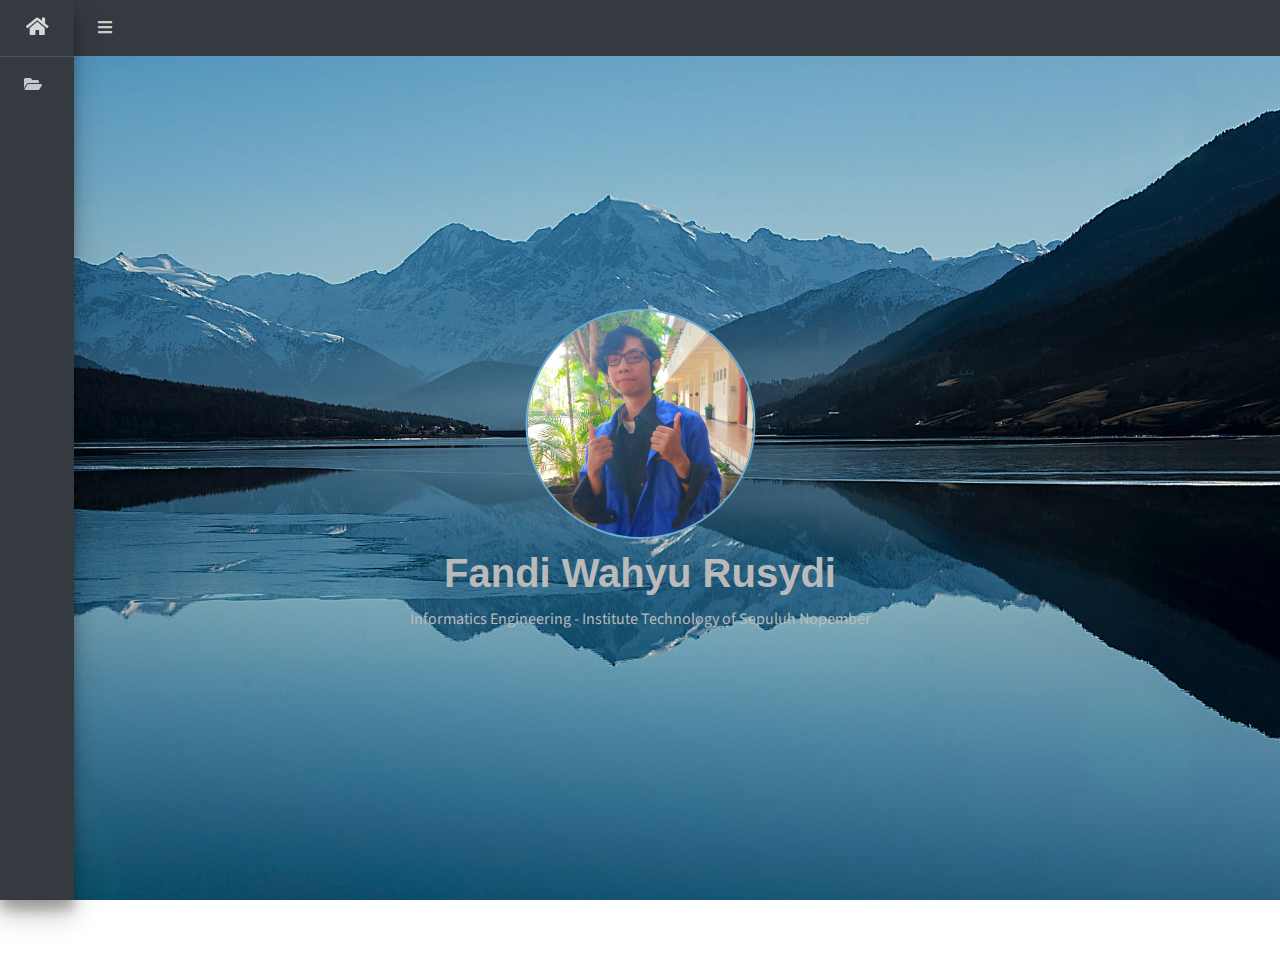
<file: index.html>
<!DOCTYPE html>
<html>
<head>
  <meta charset="utf-8">
  <meta http-equiv="X-UA-Compatible" content="IE=edge">
  <title>Fandi Wahyu R</title>
  <!-- Tell the browser to be responsive to screen width -->
  <meta name="viewport" content="width=device-width, initial-scale=1">

  <!-- Font Awesome -->
  <link rel="stylesheet" href="resource/plugins/fontawesome-free/css/all.min.css">
  <!-- Ionicons -->
  <link rel="stylesheet" href="https://code.ionicframework.com/ionicons/2.0.1/css/ionicons.min.css">
  <!-- overlayScrollbars -->
  <link rel="stylesheet" href="resource/dist/css/adminlte.min.css">
  <!-- Google Font: Source Sans Pro -->
  <link href="https://fonts.googleapis.com/css?family=Source+Sans+Pro:300,400,400i,700" rel="stylesheet">
  <!-- My own CSS -->
  <link rel="stylesheet" href="style.css">
</head>
<body class="hold-transition layout-fixed sidebar-collapse sidebar-mini" style="overflow: hidden;">
  
<!-- Site wrapper -->
<div class="wrapper">
  <!-- Navbar -->
  <nav class="navigate main-header navbar navbar-expand navbar-gray-dark navbar-dark border-bottom-0">
    <!-- Left navbar links -->
    <ul class="navbar-nav">
      <li class="nav-item">
        <a class="nav-link" data-widget="pushmenu" href="#" role="button"><i class="fas fa-bars"></i></a>
      </li>
    </ul>
  </nav>
  <!-- /.navbar -->

  <!-- Main Sidebar Container -->
  <aside class="main-sidebar sidebar-dark-primary sidebar-no-expand elevation-4">
    <!-- Brand Logo -->
    <a href="index.html" class="brand-link" style="padding-left: 26px;">
        <i class="fas fa-home nav-icon"></i>
      <span class="brand-text font-weight-light" style="padding-left: 5px;">PwebC</span>
    </a>

    <!-- Sidebar -->
    <div class="sidebar">

      <!-- Sidebar Menu -->
      <nav class="mt-2">
        <ul class="nav nav-pills nav-sidebar nav-child-indent flex-column" data-widget="treeview" role="menu" data-accordion="false" >
          <!-- Add icons to the links using the .nav-icon class
               with font-awesome or any other icon font library -->
               <li class="nav-item has-treeview">
                <a href="#" class="nav-link">
                  <i class="fas fa-folder-open"></i>
                  <p>
                    Assignment
                    <i class="right fas fa-angle-left"></i>
                  </p>
                </a>
                <ul class="nav nav-treeview">
                  <li class="nav-item">
                    <a href="quiz1/" class="nav-link">
                      <i class="far fa-circle nav-icon"></i>
                      <p>quiz1</p>
                    </a>
                  </li>
                </ul>
              </li>
        </ul>
      </nav>
      <!-- /.sidebar-menu -->
    </div>
    <!-- /.sidebar -->
  </aside>

  <!-- Content Wrapper. Contains page content -->
  <section id="headd">
    <div class="container text-center">
      <div class="user-box">
         <img src="resource/img/bbb.jpg" alt="me"> 
          <h1>Fandi Wahyu Rusydi</h1>
          <p>Informatics Engineering - Institute Technology of Sepuluh Nopember</p>
      </div>
    </div>
  </section>
  <!-- /.content-wrapper -->

  <!-- Control Sidebar -->
  <aside class="control-sidebar control-sidebar-dark">
    <!-- Control sidebar content goes here -->
  </aside>
  <!-- /.control-sidebar -->
</div>
<!-- ./wrapper -->

<!-- jQuery -->
<script src="resource/plugins/jquery/jquery.min.js"></script>
<!-- Bootstrap 4 -->
<script src="resource/plugins/bootstrap/js/bootstrap.bundle.min.js"></script>
<!-- AdminLTE App -->
<script src="resource/dist/js/adminlte.min.js"></script>
<!-- AdminLTE for demo purposes -->
<script src="resource/dist/js/demo.js"></script>
</body>
</html>
</file>
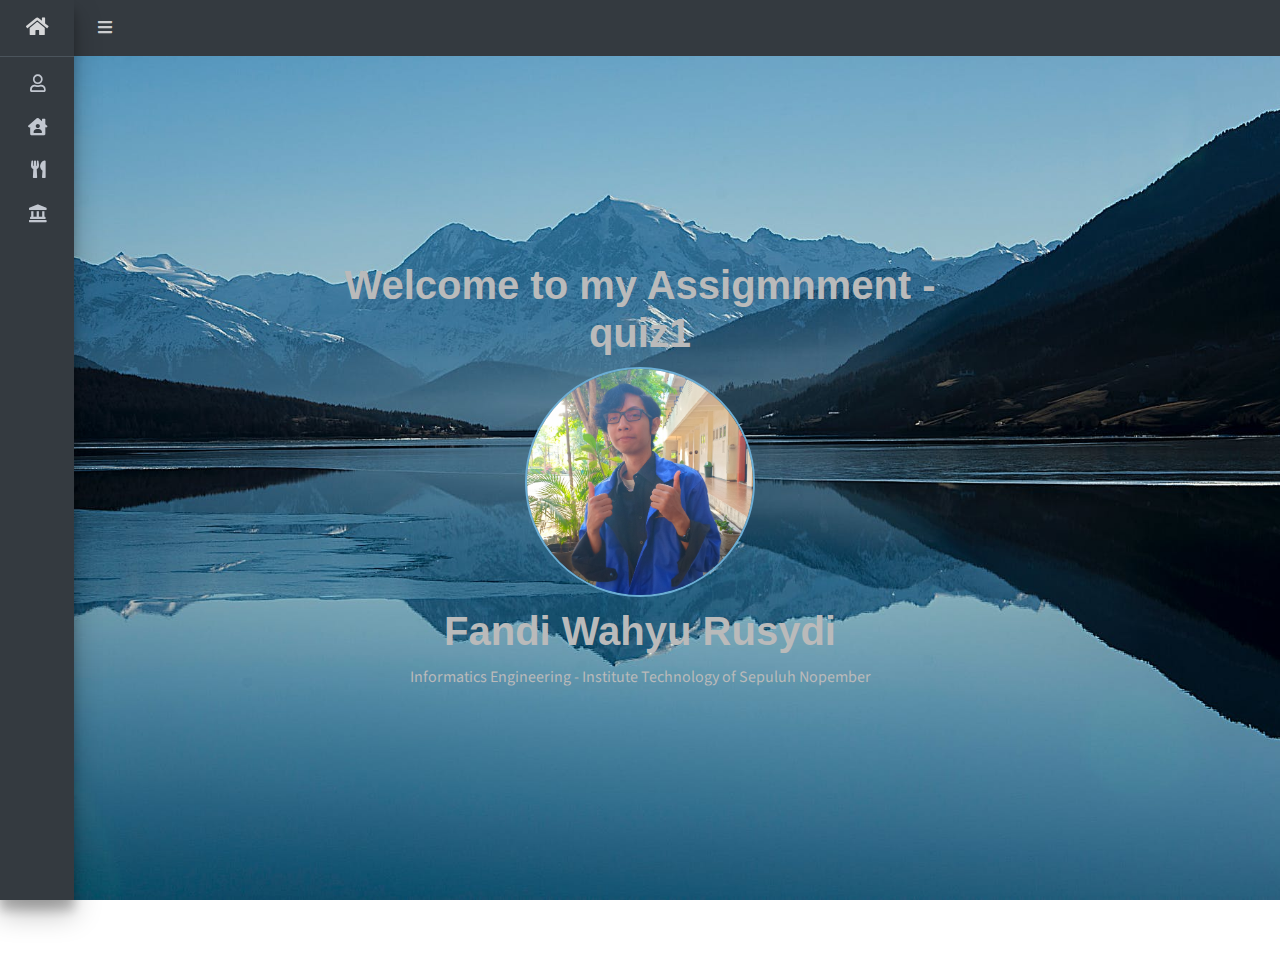
<file: quiz1/index.html>
<!DOCTYPE html>
<html>
<head>
  <meta charset="utf-8">
  <meta http-equiv="X-UA-Compatible" content="IE=edge">
  <title>Fandi Wahyu R</title>
  <!-- Tell the browser to be responsive to screen width -->
  <meta name="viewport" content="width=device-width, initial-scale=1">

  <!-- Font Awesome -->
  <link rel="stylesheet" href="../resource/plugins/fontawesome-free/css/all.min.css">
  <!-- Ionicons -->
  <link rel="stylesheet" href="https://code.ionicframework.com/ionicons/2.0.1/css/ionicons.min.css">
  <!-- overlayScrollbars -->
  <link rel="stylesheet" href="../resource/dist/css/adminlte.min.css">
  <!-- Google Font: Source Sans Pro -->
  <link href="https://fonts.googleapis.com/css?family=Source+Sans+Pro:300,400,400i,700" rel="stylesheet">
  <!-- My own CSS -->
  <link rel="stylesheet" href="../style.css">
</head>
<body class="hold-transition layout-fixed sidebar-collapse sidebar-mini" style="overflow: hidden;">
  
<!-- Site wrapper -->
<div class="wrapper">
  <!-- Navbar -->
  <nav class="navigate main-header navbar navbar-expand navbar-gray-dark navbar-dark border-bottom-0">
    <!-- Left navbar links -->
    <ul class="navbar-nav">
      <li class="nav-item">
        <a class="nav-link" data-widget="pushmenu" href="#" role="button"><i class="fas fa-bars"></i></a>
      </li>
    </ul>
  </nav>
  <!-- /.navbar -->

  <!-- Main Sidebar Container -->
  <aside class="main-sidebar sidebar-dark-primary sidebar-no-expand elevation-4">
    <!-- Brand Logo -->
    <a href="../index.html" class="brand-link" style="padding-left: 26px;">
        <i class="fas fa-home nav-icon"></i>
      <span class="brand-text font-weight-light" style="padding-left: 5px;">PwebC</span>
    </a>

    <!-- Sidebar -->
    <div class="sidebar">

      <!-- Sidebar Menu -->
      <nav class="mt-2">
        <ul class="nav nav-pills nav-sidebar flex-column" data-widget="treeview" role="menu" data-accordion="false" >
          <!-- Add icons to the links using the .nav-icon class
               with font-awesome or any other icon font library -->
          <li class="nav-item">
            <a href="profile.html" class="nav-link">
                <i class="far fa-user nav-icon"></i>
              <p>
                Profile
              </p>
            </a>
          </li>
          <li class="nav-item">
            <a href="hometown.html" class="nav-link">
                <i class="fas fa-house-user nav-icon"></i>
              <p>
                Hometown
              </p>
            </a>
          </li>
          <li class="nav-item">
            <a href="food.html" class="nav-link">
                <i class="fas fa-utensils nav-icon"></i>
              <p>
                Food
              </p>
            </a>
          </li>
          <li class="nav-item">
            <a href="tourist.html" class="nav-link">
                <i class="fas fa-landmark nav-icon"></i>
              <p>
                Tourist
              </p>
            </a>
          </li> 
        </ul>
      </nav>
      <!-- /.sidebar-menu -->
    </div>
    <!-- /.sidebar -->
  </aside>

  <!-- Content Wrapper. Contains page content -->
  <section id="headd">
    <div class="container text-center">
      <div class="user-box">
          <h1>Welcome to my Assigmnment - quiz1</h1>
         <img src="../resource/img/bbb.jpg" alt="me"> 
          <h1>Fandi Wahyu Rusydi</h1>
          <p>Informatics Engineering - Institute Technology of Sepuluh Nopember</p>
      </div>
    </div>
  </section>
  <!-- /.content-wrapper -->

  <!-- Control Sidebar -->
  <aside class="control-sidebar control-sidebar-dark">
    <!-- Control sidebar content goes here -->
  </aside>
  <!-- /.control-sidebar -->
</div>
<!-- ./wrapper -->

<!-- jQuery -->
<script src="../resource/plugins/jquery/jquery.min.js"></script>
<!-- Bootstrap 4 -->
<script src="../resource/plugins/bootstrap/js/bootstrap.bundle.min.js"></script>
<!-- AdminLTE App -->
<script src="../resource/dist/js/adminlte.min.js"></script>
<!-- AdminLTE for demo purposes -->
<script src="../resource/dist/js/demo.js"></script>
</body>
</html>
</file>
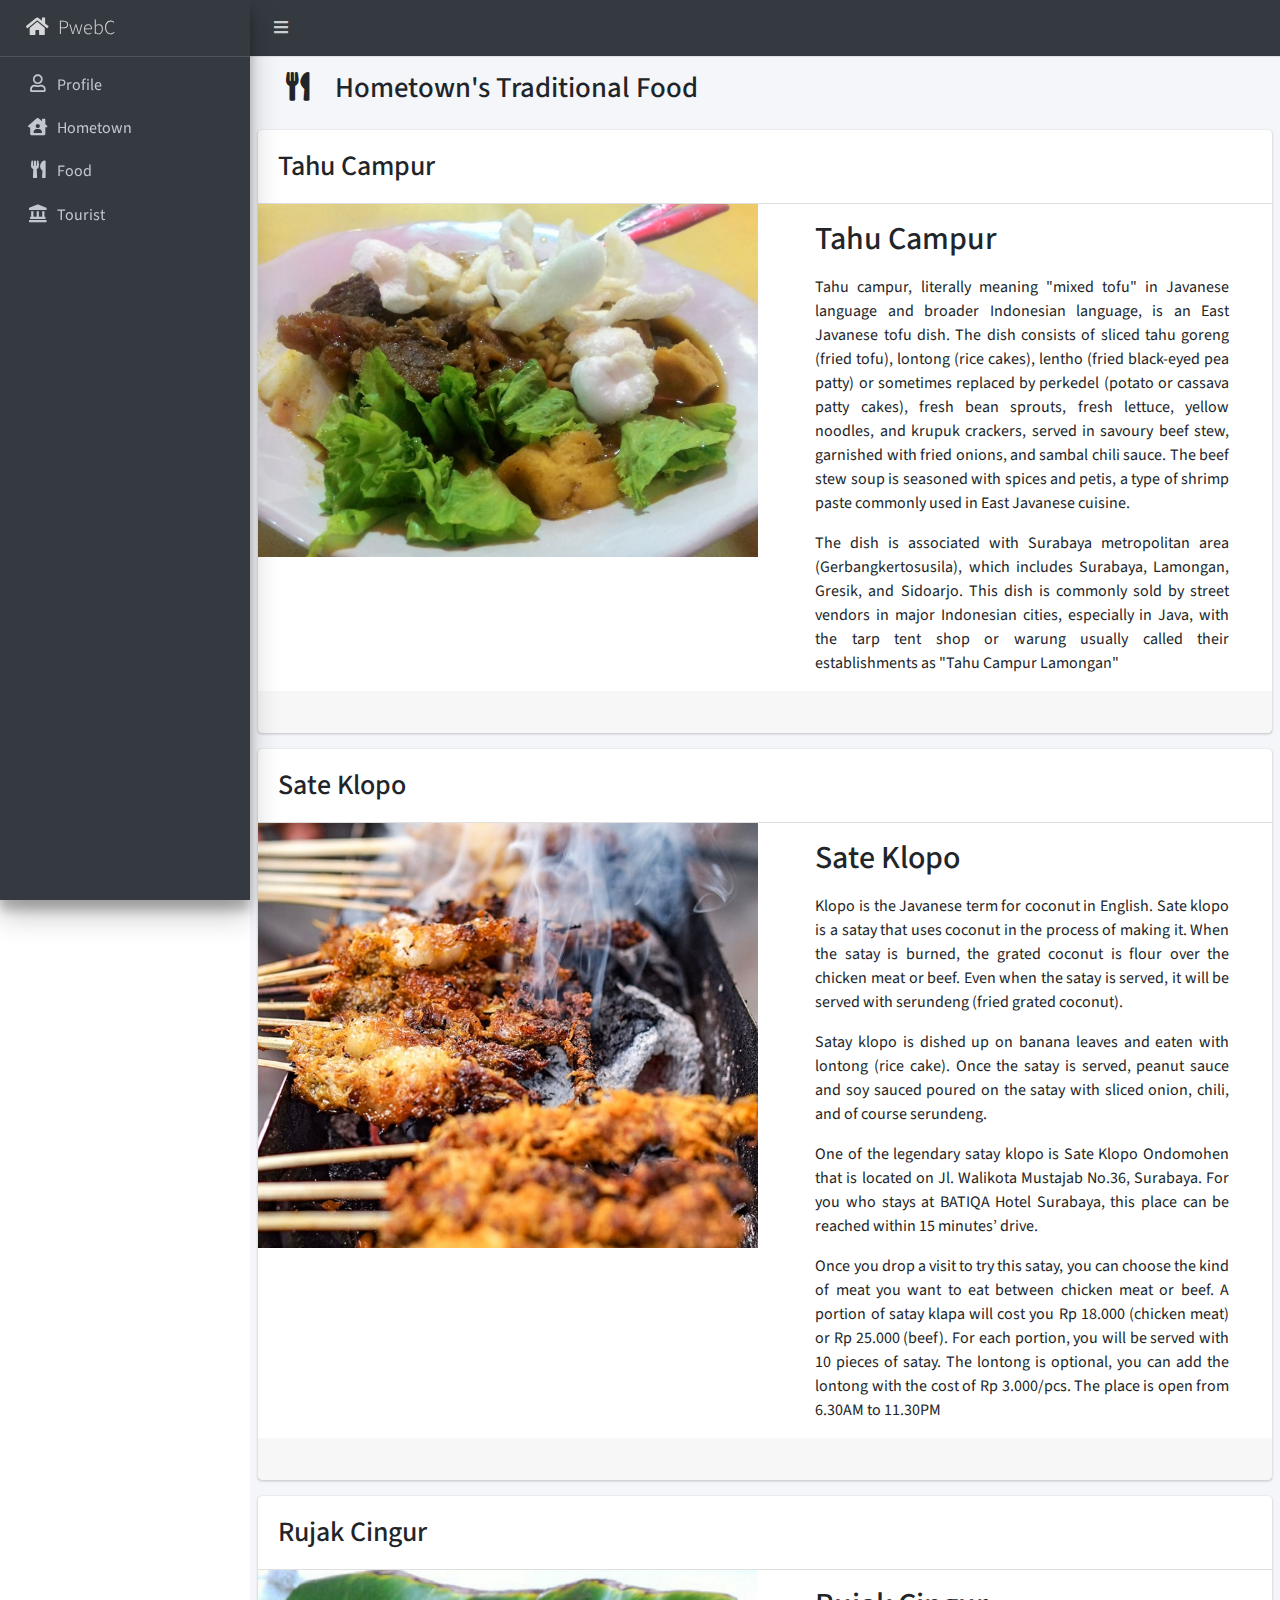
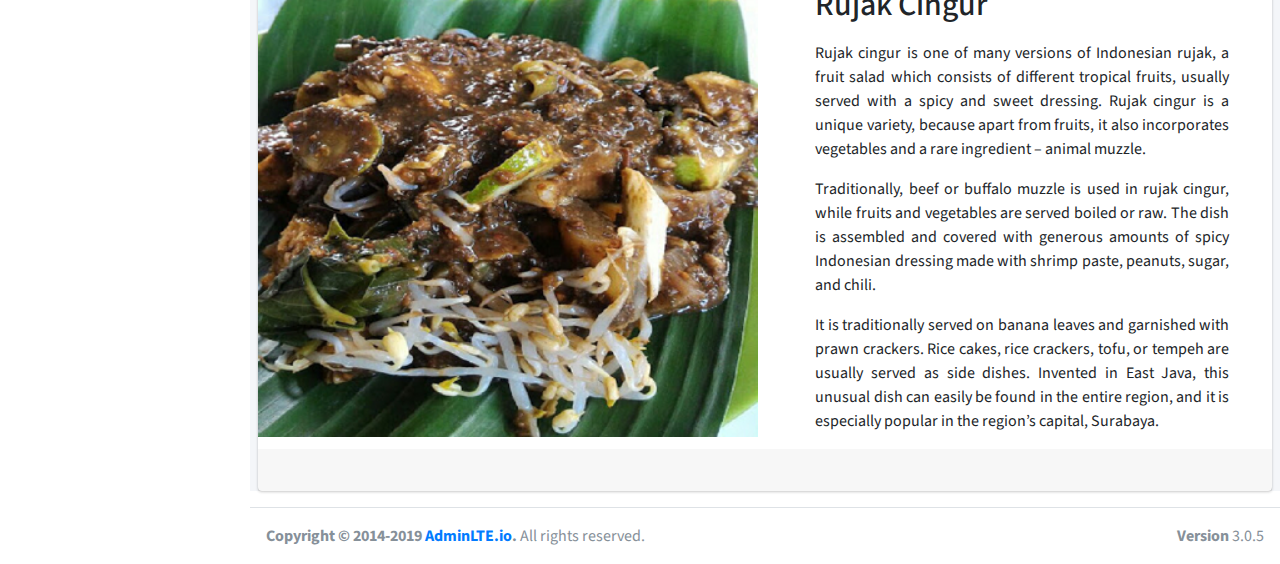
<file: quiz1/food.html>
<!DOCTYPE html>
<html>
<head>
  <meta charset="utf-8">
  <meta http-equiv="X-UA-Compatible" content="IE=edge">
  <title>Fandi Wahyu R</title>
  <!-- Tell the browser to be responsive to screen width -->
  <meta name="viewport" content="width=device-width, initial-scale=1">

  <!-- Font Awesome -->
  <link rel="stylesheet" href="../resource/plugins/fontawesome-free/css/all.min.css">
  <!-- Ionicons -->
  <link rel="stylesheet" href="https://code.ionicframework.com/ionicons/2.0.1/css/ionicons.min.css">
  <!-- overlayScrollbars -->
  <link rel="stylesheet" href="../resource/dist/css/adminlte.min.css">
  <!-- Google Font: Source Sans Pro -->
  <link href="https://fonts.googleapis.com/css?family=Source+Sans+Pro:300,400,400i,700" rel="stylesheet">
</head>
<body class="hold-transition layout-fixed sidebar-mini">
<!-- Site wrapper -->
<div class="wrapper">
  <!-- Navbar -->
  <nav class="main-header navbar navbar-expand navbar-gray-dark navbar-dark">
    <!-- Left navbar links -->
    <ul class="navbar-nav">
      <li class="nav-item">
        <a class="nav-link" data-widget="pushmenu" href="#" role="button"><i class="fas fa-bars"></i></a>
      </li>
    </ul>
  </nav>
  <!-- /.navbar -->

  <!-- Main Sidebar Container -->
  <aside class="main-sidebar sidebar-dark-primary sidebar-no-expand elevation-4">
    <!-- Brand Logo -->
    <a href="../index.html" class="brand-link" style="padding-left: 26px;">
        <i class="fas fa-home nav-icon"></i>
      <span class="brand-text font-weight-light" style="padding-left: 5px;">PwebC</span>
    </a>

    <!-- Sidebar -->
    <div class="sidebar">

      <!-- Sidebar Menu -->
      <nav class="mt-2">
        <ul class="nav nav-pills nav-sidebar flex-column" data-widget="treeview" role="menu" data-accordion="false" >
          <!-- Add icons to the links using the .nav-icon class
               with font-awesome or any other icon font library -->
          <li class="nav-item">
            <a href="profile.html" class="nav-link">
                <i class="far fa-user nav-icon"></i>
              <p>
                Profile
              </p>
            </a>
          </li>
          <li class="nav-item">
            <a href="hometown.html" class="nav-link">
                <i class="fas fa-house-user nav-icon"></i>
              <p>
                Hometown
              </p>
            </a>
          </li>
          <li class="nav-item">
            <a href="food.html" class="nav-link">
                <i class="fas fa-utensils nav-icon"></i>
              <p>
                Food
              </p>
            </a>
          </li>
          <li class="nav-item">
            <a href="tourist.html" class="nav-link">
                <i class="fas fa-landmark nav-icon"></i>
              <p>
                Tourist
              </p>
            </a>
          </li> 
        </ul>
      </nav>
      <!-- /.sidebar-menu -->
    </div>
    <!-- /.sidebar -->
  </aside>

  <!-- Content Wrapper. Contains page content -->
  <div class="content-wrapper">
    <!-- Content Header (Page header) -->
    <section class="content-header">
      <div class="container-fluid">
        <div class="row mb-2">
          <div class="col-sm-6">
            <h1>
              <i class="fas fa-utensils nav-icon" style="padding-right: 20px; padding-left: 20px;"></i> Hometown's Traditional Food
            </h1>
          </div>
        </div>
      </div><!-- /.container-fluid -->
    </section>

    <!-- Main content -->
    <section class="content">

      <!-- Default box -->
      <div class="card">
        <div class="card-header" style="padding-top: 20px;">
          <h3>Tahu Campur</h3>
        </div>
        <div class="row">
          <div class="col-12 col-sm-6">
            <div class="product-image">
              <img src="../resource/img/tahuc.jpg" class="product-image" alt="Product Image">
            </div>
          </div>
          <div class="col-12 col-sm-5" style="margin: auto;">

            
            <h2 class="my-3">Tahu Campur</h2>
            <p style="text-align: justify;">
              Tahu campur, literally meaning "mixed tofu" 
              in Javanese language and broader Indonesian language, 
              is an East Javanese tofu dish. The dish consists of 
              sliced tahu goreng (fried tofu), lontong (rice cakes), 
              lentho (fried black-eyed pea patty) or sometimes replaced by perkedel 
              (potato or cassava patty cakes), fresh bean sprouts, fresh lettuce, 
              yellow noodles, and krupuk crackers, served in savoury beef stew, 
              garnished with fried onions, and sambal chili sauce. 
              The beef stew soup is seasoned with spices and petis, 
              a type of shrimp paste commonly used in East Javanese cuisine.
            </p>
            <p style="text-align: justify;">
              The dish is associated with Surabaya metropolitan area (Gerbangkertosusila), 
             which includes Surabaya, Lamongan, Gresik, and Sidoarjo. 
              This dish is commonly sold by street vendors in major Indonesian cities, 
              especially in Java, with the tarp tent shop or 
              warung usually called their establishments as "Tahu Campur Lamongan"
            </p>
            <p style="text-align: justify;">
            </p>

          </div>
        </div>
        <!-- /.card-body -->
        <div class="card-footer" style="padding-bottom: 30px;">
        </div>
        <!-- /.card-footer-->
      </div>
      <!-- /.card -->

      <!-- Default box -->
      <div class="card">
        <div class="card-header" style="padding-top: 20px;">
          <h3>Sate Klopo</h3>
        </div>
        <div class="row">
          <div class="col-12 col-sm-6">
            <div class="product-image">
              <img src="../resource/img/klopo.jpg" class="product-image" alt="Product Image">
            </div>
          </div>
          <div class="col-12 col-sm-5" style="margin: auto;">
            <h2 class="my-3">Sate Klopo</h2>
            <p style="text-align: justify;">
              Klopo is the Javanese term for coconut in English. 
              Sate klopo is a satay that uses coconut in the process of making it. 
              When the satay is burned, the grated coconut is flour over the chicken meat or beef. 
              Even when the satay is served, it will be served with serundeng (fried grated coconut).
            </p>
            <p style="text-align: justify;">
              Satay klopo is dished up on banana leaves and eaten with lontong (rice cake). 
              Once the satay is served, peanut sauce and soy sauced poured on the satay with sliced onion, 
             chili, and of course serundeng.  
            </p>
            <p style="text-align: justify;">
              One of the legendary satay klopo is Sate Klopo Ondomohen that is 
              located on Jl. Walikota Mustajab No.36, Surabaya. 
              For you who stays at BATIQA Hotel Surabaya, 
              this place can be reached within 15 minutes’ drive.
            </p>
            <p style="text-align: justify;">
              Once you drop a visit to try this satay, 
              you can choose the kind of meat you want to eat between chicken meat or beef.
              A portion of satay klapa will cost you Rp 18.000 (chicken meat) or Rp 25.000 (beef). 
              For each portion, you will be served with 10 pieces of satay. 
              The lontong is optional, you can add the lontong with the cost of Rp 3.000/pcs. 
              The place is open from 6.30AM to 11.30PM
            </p>

          </div>
        </div>
        <!-- /.card-body -->
        <div class="card-footer" style="padding-bottom: 30px;">
        </div>
        <!-- /.card-footer-->
      </div>
      <!-- /.card -->

      <!-- Default box -->
      <div class="card">
        <div class="card-header" style="padding-top: 20px;">
          <h3>Rujak Cingur</h3>
        </div>
        <div class="row">
          <div class="col-12 col-sm-6">
            <div class="product-image">
              <img src="../resource/img/unnamed.png" class="product-image" alt="Product Image">
            </div>
          </div>
          <div class="col-12 col-sm-5" style="margin: auto;">
            <h2 class="my-3">Rujak Cingur</h2>
            <p style="text-align: justify;">
              Rujak cingur is one of many versions of Indonesian rujak, 
              a fruit salad which consists of different tropical fruits, 
              usually served with a spicy and sweet dressing. 
              Rujak cingur is a unique variety, because apart from fruits, 
              it also incorporates vegetables and a rare ingredient – animal muzzle.
            </p>
            <p style="text-align: justify;">
              Traditionally, beef or buffalo muzzle is used in rujak cingur, 
              while fruits and vegetables are served boiled or raw. 
              The dish is assembled and covered with generous amounts of 
              spicy Indonesian dressing made with shrimp paste, peanuts, sugar, and chili.
            </p>
            <p style="text-align: justify;">
              It is traditionally served on banana leaves and garnished with prawn crackers. 
              Rice cakes, rice crackers, tofu, or tempeh are usually served as side dishes. 
              Invented in East Java, this unusual dish can easily be found in the entire region, 
              and it is especially popular in the region’s capital, Surabaya.
            </p>

          </div>
        </div>
        <!-- /.card-body -->
        <div class="card-footer" style="padding-bottom: 30px;">
        </div>
        <!-- /.card-footer-->
      </div>
      <!-- /.card -->

    </section>
    <!-- /.content -->
  </div>
  <!-- /.content-wrapper -->

  <footer class="main-footer">
    <div class="float-right d-none d-sm-block">
      <b>Version</b> 3.0.5
    </div>
    <strong>Copyright &copy; 2014-2019 <a href="http://adminlte.io">AdminLTE.io</a>.</strong> All rights
    reserved.
  </footer>

  <!-- Control Sidebar -->
  <aside class="control-sidebar control-sidebar-dark">
    <!-- Control sidebar content goes here -->
  </aside>
  <!-- /.control-sidebar -->
</div>
<!-- ./wrapper -->

<!-- jQuery -->
<script src="../resource/plugins/jquery/jquery.min.js"></script>
<!-- Bootstrap 4 -->
<script src="../resource/plugins/bootstrap/js/bootstrap.bundle.min.js"></script>
<!-- AdminLTE App -->
<script src="../resource/dist/js/adminlte.min.js"></script>
<!-- AdminLTE for demo purposes -->
<script src="../resource/dist/js/demo.js"></script>
</body>
</html>
</file>
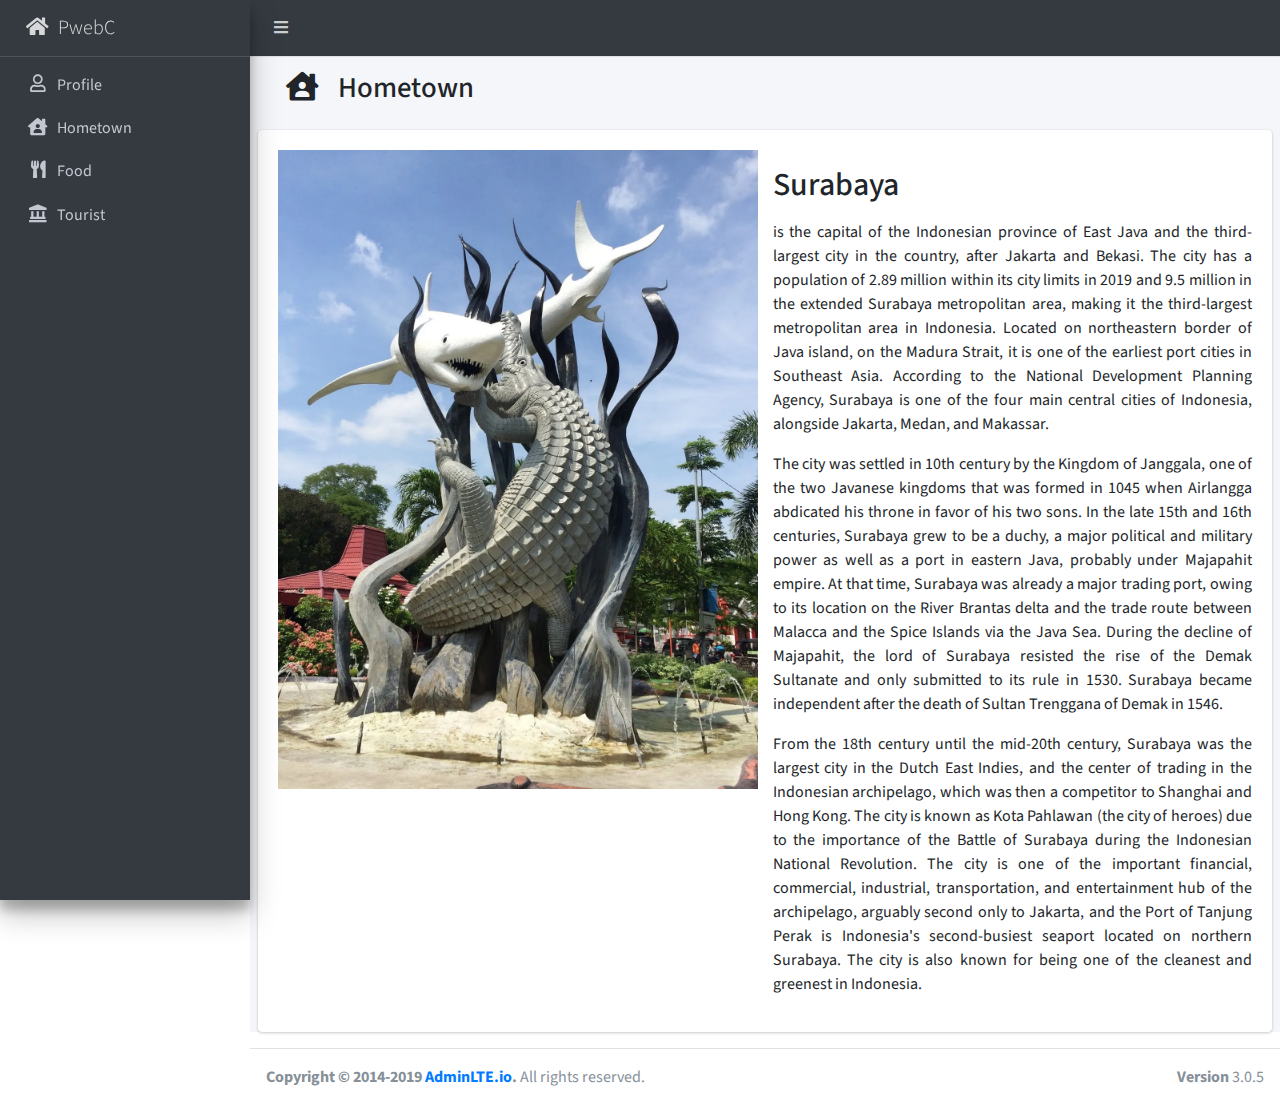
<file: quiz1/hometown.html>
<!DOCTYPE html>
<html>
<head>
  <meta charset="utf-8">
  <meta http-equiv="X-UA-Compatible" content="IE=edge">
  <title>Fandi Wahyu R</title>
  <!-- Tell the browser to be responsive to screen width -->
  <meta name="viewport" content="width=device-width, initial-scale=1">

  <!-- Font Awesome -->
  <link rel="stylesheet" href="../resource/plugins/fontawesome-free/css/all.min.css">
  <!-- Ionicons -->
  <link rel="stylesheet" href="https://code.ionicframework.com/ionicons/2.0.1/css/ionicons.min.css">
  <!-- overlayScrollbars -->
  <link rel="stylesheet" href="../resource/dist/css/adminlte.min.css">
  <!-- Google Font: Source Sans Pro -->
  <link href="https://fonts.googleapis.com/css?family=Source+Sans+Pro:300,400,400i,700" rel="stylesheet">
</head>
<body class="hold-transition layout-fixed sidebar-mini">
<!-- Site wrapper -->
<div class="wrapper">
  <!-- Navbar -->
  <nav class="main-header navbar navbar-expand navbar-gray-dark navbar-dark">
    <!-- Left navbar links -->
    <ul class="navbar-nav">
      <li class="nav-item">
        <a class="nav-link" data-widget="pushmenu" href="#" role="button"><i class="fas fa-bars"></i></a>
      </li>
    </ul>
  </nav>
  <!-- /.navbar -->

  <!-- Main Sidebar Container -->
  <aside class="main-sidebar sidebar-dark-primary sidebar-no-expand elevation-4">
    <!-- Brand Logo -->
    <a href="../index.html" class="brand-link" style="padding-left: 26px;">
        <i class="fas fa-home nav-icon"></i>
      <span class="brand-text font-weight-light" style="padding-left: 5px;">PwebC</span>
    </a>

    <!-- Sidebar -->
    <div class="sidebar">

      <!-- Sidebar Menu -->
      <nav class="mt-2">
        <ul class="nav nav-pills nav-sidebar flex-column" data-widget="treeview" role="menu" data-accordion="false" >
          <!-- Add icons to the links using the .nav-icon class
               with font-awesome or any other icon font library -->
          <li class="nav-item">
            <a href="profile.html" class="nav-link">
                <i class="far fa-user nav-icon"></i>
              <p>
                Profile
              </p>
            </a>
          </li>
          <li class="nav-item">
            <a href="hometown.html" class="nav-link">
                <i class="fas fa-house-user nav-icon"></i>
              <p>
                Hometown
              </p>
            </a>
          </li>
          <li class="nav-item">
            <a href="food.html" class="nav-link">
                <i class="fas fa-utensils nav-icon"></i>
              <p>
                Food
              </p>
            </a>
          </li>
          <li class="nav-item">
            <a href="tourist.html" class="nav-link">
                <i class="fas fa-landmark nav-icon"></i>
              <p>
                Tourist
              </p>
            </a>
          </li> 
        </ul>
      </nav>
      <!-- /.sidebar-menu -->
    </div>
    <!-- /.sidebar -->
  </aside>

  <!-- Content Wrapper. Contains page content -->
  <div class="content-wrapper">
    <!-- Content Header (Page header) -->
    <section class="content-header">
      <div class="container-fluid">
        <div class="row mb-2">
          <div class="col-sm-6">
            <h1>
              <i class="fas fa-house-user nav-icon" style="padding-right: 20px; padding-left: 20px;"></i>Hometown
            </h1>
          </div>
        </div>
      </div><!-- /.container-fluid -->
    </section>

    <!-- Main content -->
    <section class="content">

      <!-- Default box -->
      <div class="card">
        <div class="card-body">
          <div class="row">
            <div class="col-12 col-sm-6">
              <div class="product-image">
                <img src="../resource/img/sby2.jpg" class="product-image" alt="Product Image">
              </div>
            </div>
            <div class="col-12 col-sm-6">
              <h2 class="my-3">Surabaya</h2>
              <p style="text-align:justify ;">
                is the capital of the Indonesian province of East Java and the third-largest city in the country, 
                after Jakarta and Bekasi. 
                The city has a population of 2.89 million 
                within its city limits in 2019 and 9.5 million in 
                the extended Surabaya metropolitan area, 
                making it the third-largest metropolitan area in Indonesia. 
                Located on northeastern border of Java island, on the Madura Strait, 
                it is one of the earliest port cities in Southeast Asia.
                According to the National Development Planning Agency, 
                Surabaya is one of the four main central cities of Indonesia, 
                alongside Jakarta, Medan, and Makassar.
                </p>
                <p style="text-align:justify ;">
                  The city was settled in 10th century by the Kingdom of Janggala, 
                  one of the two Javanese kingdoms that was formed in 1045 when 
                  Airlangga abdicated his throne in favor of his two sons. 
                  In the late 15th and 16th centuries, Surabaya grew to be a duchy, 
                  a major political and military power as well as a port in eastern Java, 
                  probably under Majapahit empire. At that time, Surabaya was already a major trading port, 
                  owing to its location on the River Brantas delta and the trade route between Malacca 
                  and the Spice Islands via the Java Sea. During the decline of Majapahit, 
                  the lord of Surabaya resisted the rise of the Demak Sultanate and only submitted to its rule in 1530. 
                  Surabaya became independent after the death of Sultan Trenggana of Demak in 1546.
                </p>
                <p style="text-align:justify ;">
                  From the 18th century until the mid-20th century, 
                  Surabaya was the largest city in the Dutch East Indies, 
                  and the center of trading in the Indonesian archipelago, 
                  which was then a competitor to Shanghai and Hong Kong. 
                  The city is known as Kota Pahlawan (the city of heroes) 
                  due to the importance of the Battle of Surabaya during the Indonesian National Revolution. 
                  The city is one of the important financial, commercial, industrial, transportation, and 
                  entertainment hub of the archipelago, arguably second only to Jakarta, and 
                  the Port of Tanjung Perak is Indonesia's second-busiest seaport located on northern Surabaya. 
                  The city is also known for being one of the cleanest and greenest in Indonesia.
                </p>
            </div>
          </div>
      </div>
      <!-- /.card -->

    </section>
    <!-- /.content -->
  </div>
  <!-- /.content-wrapper -->

  <footer class="main-footer">
    <div class="float-right d-none d-sm-block">
      <b>Version</b> 3.0.5
    </div>
    <strong>Copyright &copy; 2014-2019 <a href="http://adminlte.io">AdminLTE.io</a>.</strong> All rights
    reserved.
  </footer>

  <!-- Control Sidebar -->
  <aside class="control-sidebar control-sidebar-dark">
    <!-- Control sidebar content goes here -->
  </aside>
  <!-- /.control-sidebar -->
</div>
<!-- ./wrapper -->

<!-- jQuery -->
<script src="../resource/plugins/jquery/jquery.min.js"></script>
<!-- Bootstrap 4 -->
<script src="../resource/plugins/bootstrap/js/bootstrap.bundle.min.js"></script>
<!-- AdminLTE App -->
<script src="../resource/dist/js/adminlte.min.js"></script>
<!-- AdminLTE for demo purposes -->
<script src="../resource/dist/js/demo.js"></script>
</body>
</html>
</file>
<file: style.css>
body{
  margin: 0;
  padding: 0;
}

#headd {
  margin: auto;
  height: 100vh;
  background: linear-gradient(rgba(0,0,0,0.6), rgba(0,0,0,0.6));
  background-image: url(resource/img/bg.jpg);
  background-position: center;
  background-size: cover;
  background-attachment: fixed;
  background-repeat: no-repeat;
  over
}

.user-box {
  top: 50%;
  left: 50%;
  transform: translate(-50%, -50%);
  position: absolute;
}

.user-box img {
  border-radius: 50%;
  width: 230px;
  border: 2px solid #6caed5;

}

.user-box h1 {
  color: #bababa;
  font-weight: bold;
  margin: 10px;
  font-family: sans-serif;
}

.user-box p {
  color: #bababa;
}

.short_content {
  width: 100%;
  height: auto;
  clear: both;
  float: left;
  margin-bottom: 19px;
}
</file>
